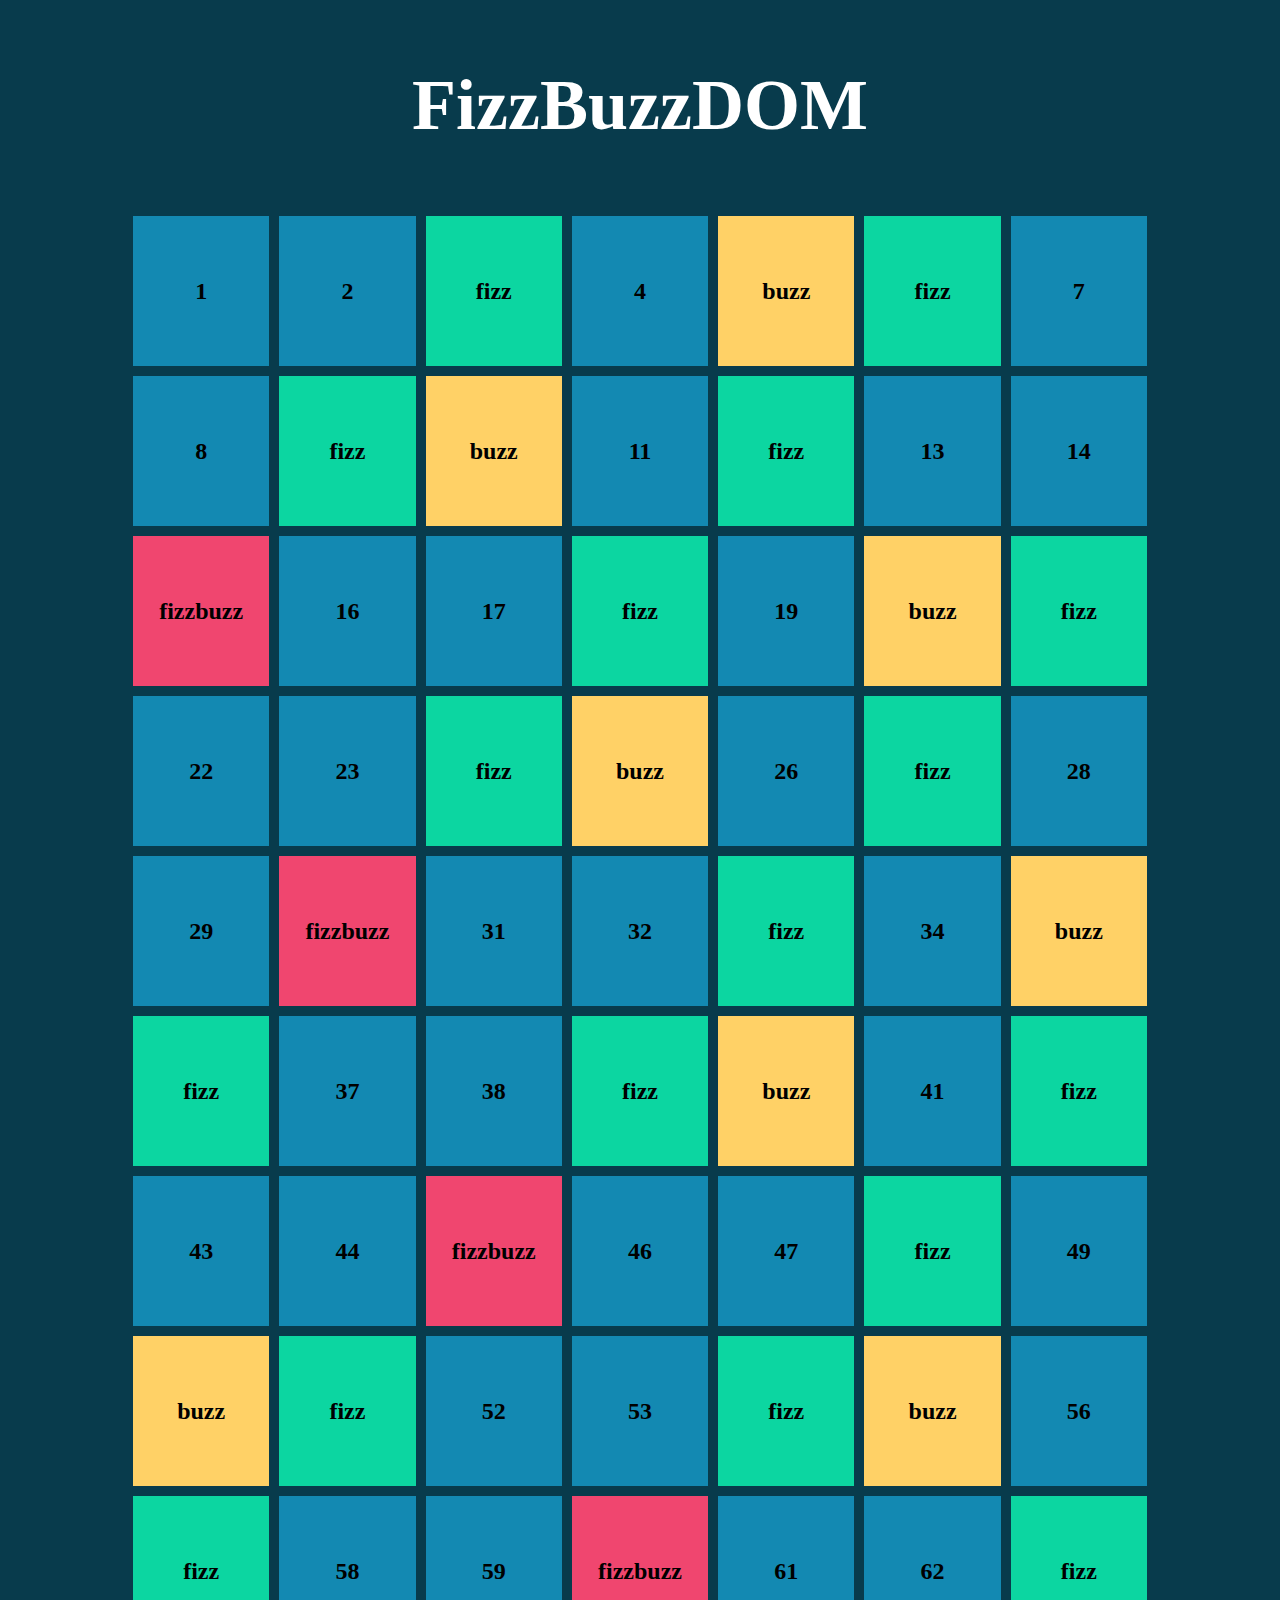
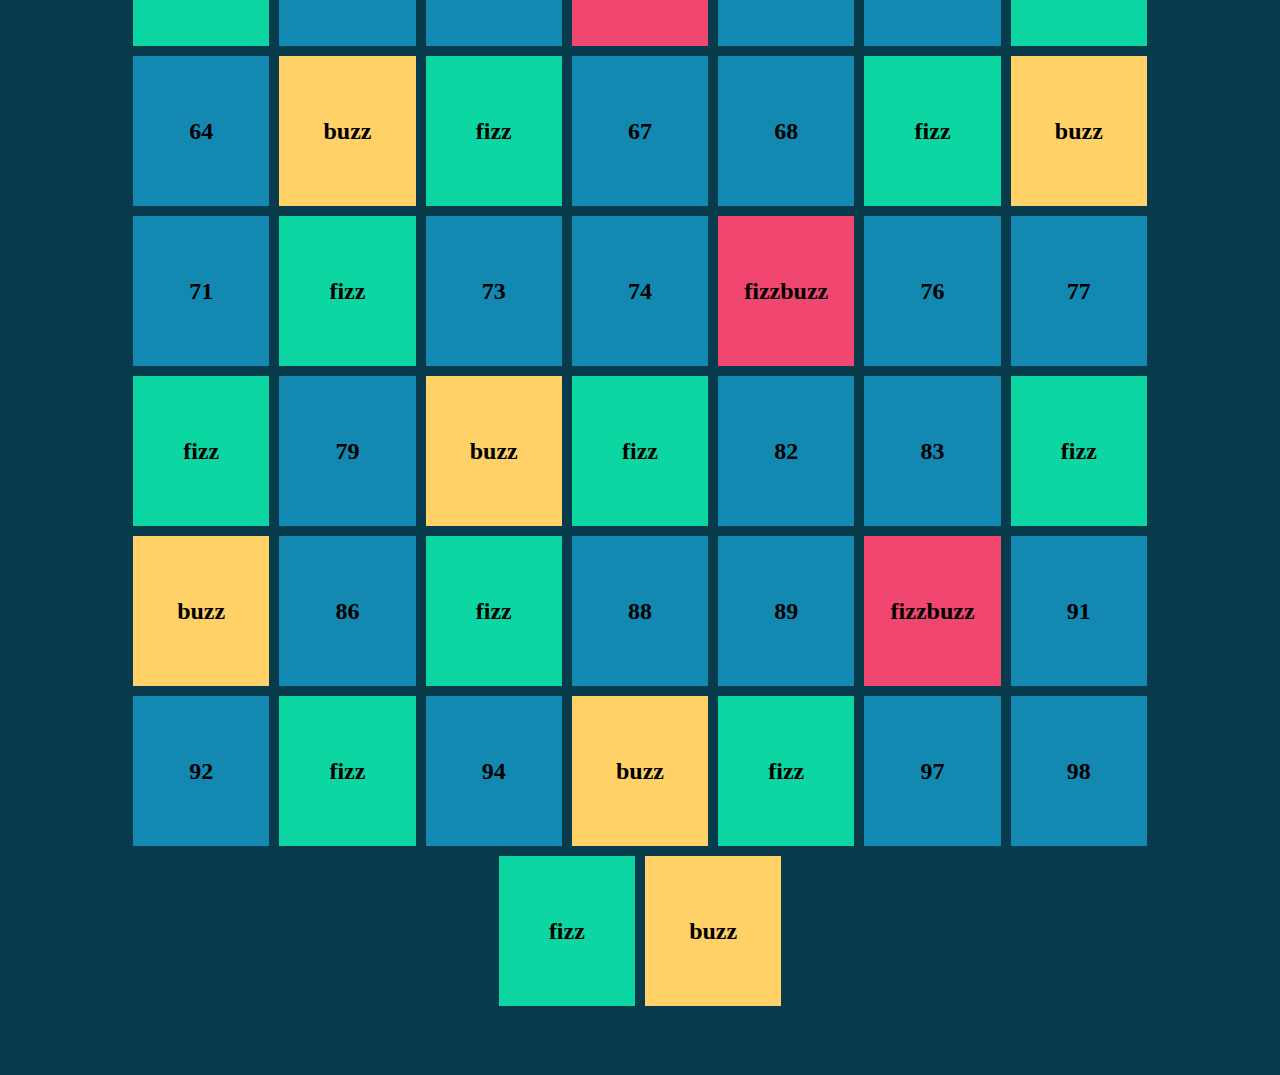
<file: BONUS 2/index.html>
<!DOCTYPE html>
<html lang="en">
<head>
    <meta charset="UTF-8">
    <meta name="viewport" content="width=device-width, initial-scale=1.0">
    <!-- FONT AWESOME -->
    <link rel="stylesheet" href="https://cdnjs.cloudflare.com/ajax/libs/font-awesome/6.5.2/css/all.min.css" integrity="sha512-SnH5WK+bZxgPHs44uWIX+LLJAJ9/2PkPKZ5QiAj6Ta86w+fsb2TkcmfRyVX3pBnMFcV7oQPJkl9QevSCWr3W6A==" crossorigin="anonymous" referrerpolicy="no-referrer" />
    <!-- BOOTSTRAP -->
    <!-- <link rel="stylesheet" href="https://cdn.jsdelivr.net/npm/bootstrap-icons@1.11.3/font/bootstrap-icons.min.css">
    <link href="https://cdn.jsdelivr.net/npm/bootstrap@5.2.3/dist/css/bootstrap.min.css" rel="stylesheet" integrity="sha384-rbsA2VBKQhggwzxH7pPCaAqO46MgnOM80zW1RWuH61DGLwZJEdK2Kadq2F9CUG65" crossorigin="anonymous"> -->
    <!-- MY CSS -->
    <link rel="stylesheet" href="CSS/style.css">
    <title>Document</title>
</head>
<body>
    <div class="container-page">
        <h1 class="white-text"> FizzBuzzDOM</h1>
        <div class="container"></div>
    </div>
</body>
<script type="text/javascript" src="myscript.js"></script>
</html>
</file>
<file: BONUS 2/CSS/style.css>
:root {
    --sfondo-dom: rgb(8, 59, 76);
    --sfondo-number:  rgb(19, 137, 178);
    --sfondo-fizz: rgb(12, 214, 161);
    --sfondo-buzz:  rgb(255, 209, 102);
    --sfondo-fizzbuzz: rgb(240, 70, 111);
}
* {
    margin: 0;
    padding: 0;
    box-sizing: border-box;
}
.container-page {
    background-color: var(--sfondo-dom);
}
.container {
    display: flex;
    flex-wrap: wrap;
    justify-content: center;
    padding: 5% 10%;
}
.box {
    min-width: calc(100% / 7 - 10px);
    background-color: var(--sfondo-number);
    margin: 5px;
    max-width: 100px;
    height: 150px;
    display:flex;
    justify-content: center;
    align-items: center;
    font-weight: bold;
    font-size: 24px;
}
.fizz {
    background-color: var(--sfondo-fizz);
}
.buzz {
    background-color: var(--sfondo-buzz);
}
.fizzbuzz {
    background-color: var(--sfondo-fizzbuzz);
}
.white-text {
    color: white;
    text-align: center;
    padding-top: 5%;
    font-size: 72px;
}
</file>
